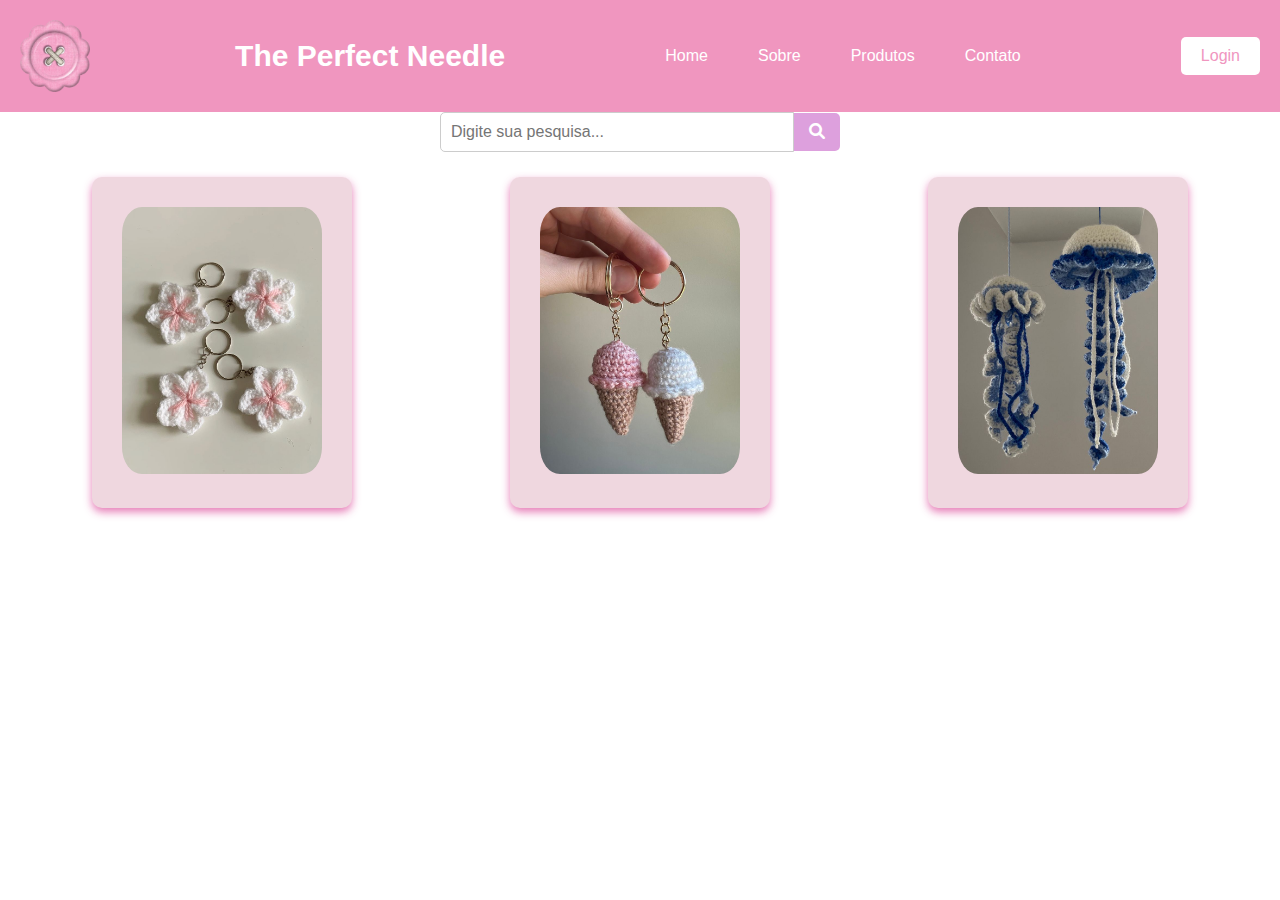
<file: index.html>
<!DOCTYPE html>
<html lang="en">
<head>
    <meta charset="UTF-8">
    <meta name="viewport" content="width=device-width, initial-scale=1.0">
    <title>The Perfect Needle</title>
    <link rel="stylesheet" href="MeuSite/CSS/design.css">
    <link rel="stylesheet" href="https://cdnjs.cloudflare.com/ajax/libs/font-awesome/6.0.0-beta3/css/all.min.css">
</head>
<body>
    <header class="header">
        <div class="container">
          <img src="MeuSite/Imagens/botao.png" alt="logo" id="imgLogo">
          <div class="logo">The Perfect Needle</div>
          <nav class="nav">
            <ul>
              <li><a href="#home">Home</a></li>
              <li><a href="#sobre">Sobre</a></li>
              <li><a href="produtos.html">Produtos</a></li>
              <li><a href="#contato">Contato</a></li>
            </ul>
          </nav>
          <a href="Login.html" class="btn-login">Login</a>
        </div>

        <div class="container-bnt">
          <img src="MeuSite/Imagens/botao.png" alt="logo" id="imgLogo">
          <div class="logo">The Perfect Needle</div>
         
          <nav class="nav">
              <ul>
                  <li><a href="index.html">Home</a></li>
                  <li><a href="sobre.html">Sobre</a></li>
                  <li><a href="produtos.html">Produtos</a></li>
                  <li><a href="#contato">Contato</a></li>
              </ul>
          </nav>
          <a href="Login.html" class="btn-login">Login</a>
      </div>
      </header>

      <main>
        <div class="barra-pesquisa">
          <input type="text" id="campoPesquisa" placeholder="Digite sua pesquisa...">
          <button>
            <i class="fas fa-search"></i> <!-- Ícone de lupa -->
        </button>
      </div>
  
      <p id="resultado"></p>
        <div class="containers">
          <ul>
            <li><img src="MeuSite/Imagens/crochet keychains ♡.jpg" alt=""> 
              <h3>Flor</h3></li>
            <li><img src="MeuSite/Imagens/CROCHÊ QUE ENCANTA - LUCRANDO COM CHAVEIROS ARTESANAIS!.jpg" alt=""> 
              <h3>Sorvete</h3></li>
            <li><img src="MeuSite/Imagens/jellyfish crochet.jpg" alt="">
            <h3>Jellyfish</h3></li>
          </ul>
        </div>
      </main>
      <script src="MeuSite/JS/script.js"></script>
</body>
</html>
</file>
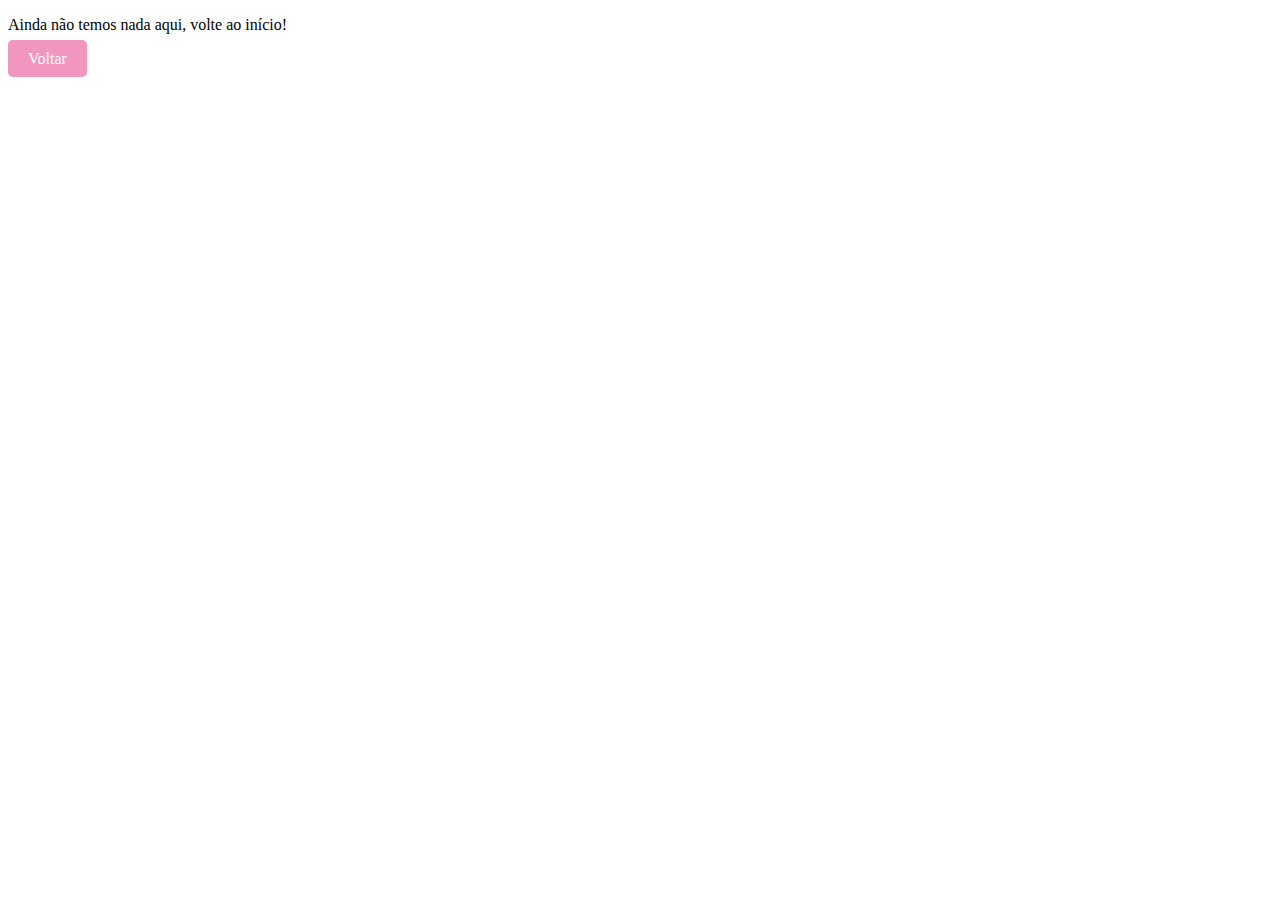
<file: Login.html>
<!DOCTYPE html>
<html lang="en">
<head>
    <meta charset="UTF-8">
    <meta name="viewport" content="width=device-width, initial-scale=1.0">
    <title>TPN-Login</title>
    <link rel="stylesheet" href="MeuSite/CSS/Login.css">
</head>
<body>
    <p>Ainda não temos nada aqui, volte ao início!</p>
    <a href="index.html">Voltar</a>
</body>
</html>
</file>
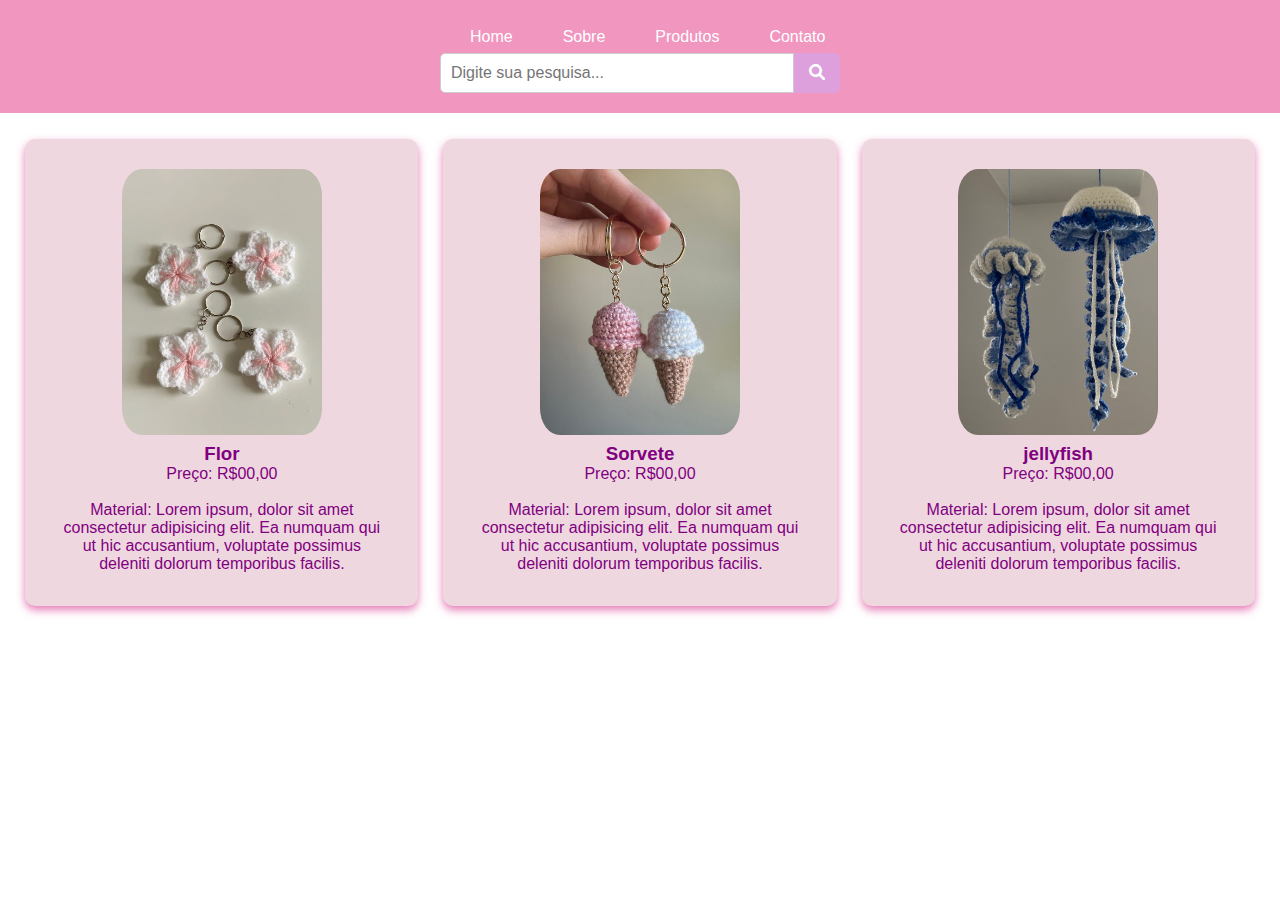
<file: produtos.html>
<!DOCTYPE html>
<html lang="en">
<head>
    <meta charset="UTF-8">
    <meta name="viewport" content="width=device-width, initial-scale=1.0">
    <title>Produtos TPN</title>
    <link rel="stylesheet" href="MeuSite/CSS/produtos.css">
    <link rel="stylesheet" href="https://cdnjs.cloudflare.com/ajax/libs/font-awesome/6.0.0-beta3/css/all.min.css">
</head>
<body>
    <header class="header">
        <div class="container">
          <nav class="nav">
            <ul>
              <li><a href="index.html">Home</a></li>
              <li><a href="sobre.html">Sobre</a></li>
              <li><a href="produtos.html">Produtos</a></li>
              <li><a href="#contato">Contato</a></li>
            </ul>
          </nav>
        </div>
        <div class="barra-pesquisa">
          <input type="text" id="campoPesquisa" placeholder="Digite sua pesquisa...">
          <button>
            <i class="fas fa-search"></i> <!-- Ícone de lupa -->
          </button>
          <p id="resultado"></p>
        </div>
    </header>

    <main>
        <div class="containers">

          <div class="produtos">
            <img src="MeuSite/Imagens/crochet keychains ♡.jpg" alt=""> 
          <nav class="textosprodutos">
            <h3>Flor</h3>
            <p>Preço: R$00,00</p><br>
            <p>Material: Lorem ipsum, dolor sit amet consectetur adipisicing elit. Ea numquam qui ut hic accusantium, voluptate possimus deleniti dolorum temporibus facilis. </p>
          </nav>
          </div>

          <div class="produtos">
            <img src="MeuSite/Imagens/CROCHÊ QUE ENCANTA - LUCRANDO COM CHAVEIROS ARTESANAIS!.jpg" alt=""> 
            <nav class="textosprodutos">
              <h3>Sorvete</h3>
              <p>Preço: R$00,00</p><br>
            <p>Material: Lorem ipsum, dolor sit amet consectetur adipisicing elit. Ea numquam qui ut hic accusantium, voluptate possimus deleniti dolorum temporibus facilis. </p>
          </nav>
          </div>

          <div class="produtos">
            <img src="MeuSite/Imagens/jellyfish crochet.jpg" alt="">
            <nav class="textosprodutos">
              <h3>jellyfish</h3>
              <p>Preço: R$00,00</p><br>
            <p>Material: Lorem ipsum, dolor sit amet consectetur adipisicing elit. Ea numquam qui ut hic accusantium, voluptate possimus deleniti dolorum temporibus facilis. </p>
          </nav>
          </div>
        </div>
      </main>
      <script src="MeuSite/JS/script.js"></script>
</body>
</html>
</file>
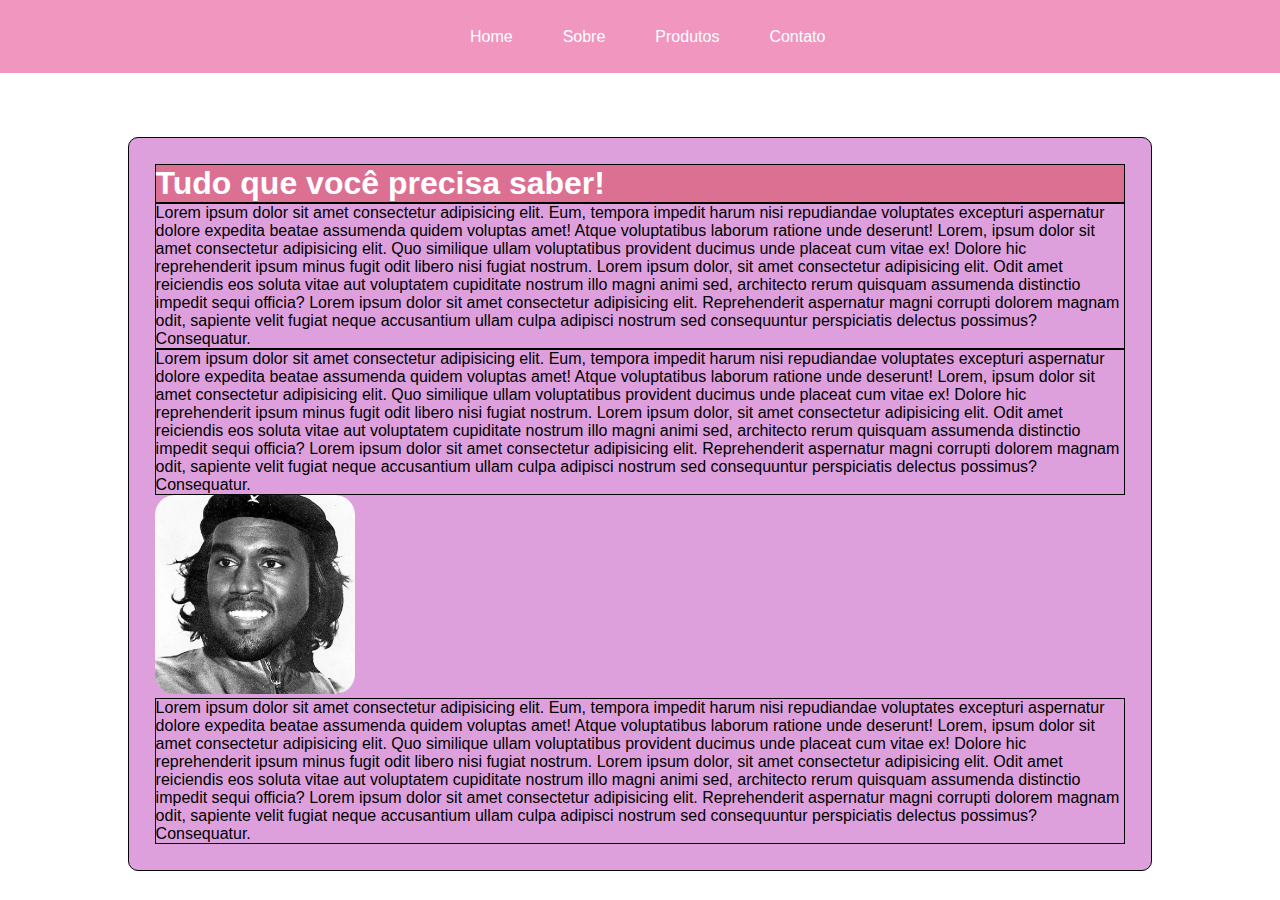
<file: sobre.html>
<!DOCTYPE html>
<html lang="en">
<head>
    <meta charset="UTF-8">
    <meta name="viewport" content="width=device-width, initial-scale=1.0">
    <title>Produtos TPN</title>
    <link rel="stylesheet" href="MeuSite/CSS/sobre.css">
    <link rel="stylesheet" href="https://cdnjs.cloudflare.com/ajax/libs/font-awesome/6.0.0-beta3/css/all.min.css">
</head>
<body>
    <header class="header">
        <div class="container">
          <nav class="nav">
            <ul>
              <li><a href="index.html">Home</a></li>
              <li><a href="sobre.html">Sobre</a></li>
              <li><a href="produtos.html">Produtos</a></li>
              <li><a href="#contato">Contato</a></li>
            </ul>
          </nav>
        </div>
    </header>

    <main>
        <div class="sobre">
            <h1>Tudo que você precisa saber!</h1>
            <p>Lorem ipsum dolor sit amet consectetur adipisicing elit. Eum, tempora impedit harum nisi repudiandae voluptates excepturi aspernatur dolore expedita beatae assumenda quidem voluptas amet! Atque voluptatibus laborum ratione unde deserunt!
                Lorem, ipsum dolor sit amet consectetur adipisicing elit. Quo similique ullam voluptatibus provident ducimus unde placeat cum vitae ex! Dolore hic reprehenderit ipsum minus fugit odit libero nisi fugiat nostrum.
                Lorem ipsum dolor, sit amet consectetur adipisicing elit. Odit amet reiciendis eos soluta vitae aut voluptatem cupiditate nostrum illo magni animi sed, architecto rerum quisquam assumenda distinctio impedit sequi officia?
                Lorem ipsum dolor sit amet consectetur adipisicing elit. Reprehenderit aspernatur magni corrupti dolorem magnam odit, sapiente velit fugiat neque accusantium ullam culpa adipisci nostrum sed consequuntur perspiciatis delectus possimus? Consequatur.
            </p>
            <p>Lorem ipsum dolor sit amet consectetur adipisicing elit. Eum, tempora impedit harum nisi repudiandae voluptates excepturi aspernatur dolore expedita beatae assumenda quidem voluptas amet! Atque voluptatibus laborum ratione unde deserunt!
                Lorem, ipsum dolor sit amet consectetur adipisicing elit. Quo similique ullam voluptatibus provident ducimus unde placeat cum vitae ex! Dolore hic reprehenderit ipsum minus fugit odit libero nisi fugiat nostrum.
                Lorem ipsum dolor, sit amet consectetur adipisicing elit. Odit amet reiciendis eos soluta vitae aut voluptatem cupiditate nostrum illo magni animi sed, architecto rerum quisquam assumenda distinctio impedit sequi officia?
                Lorem ipsum dolor sit amet consectetur adipisicing elit. Reprehenderit aspernatur magni corrupti dolorem magnam odit, sapiente velit fugiat neque accusantium ullam culpa adipisci nostrum sed consequuntur perspiciatis delectus possimus? Consequatur.
            </p>
            <img src="MeuSite/Imagens/Pessoa.jpg" alt="">
            <p>Lorem ipsum dolor sit amet consectetur adipisicing elit. Eum, tempora impedit harum nisi repudiandae voluptates excepturi aspernatur dolore expedita beatae assumenda quidem voluptas amet! Atque voluptatibus laborum ratione unde deserunt!
                Lorem, ipsum dolor sit amet consectetur adipisicing elit. Quo similique ullam voluptatibus provident ducimus unde placeat cum vitae ex! Dolore hic reprehenderit ipsum minus fugit odit libero nisi fugiat nostrum.
                Lorem ipsum dolor, sit amet consectetur adipisicing elit. Odit amet reiciendis eos soluta vitae aut voluptatem cupiditate nostrum illo magni animi sed, architecto rerum quisquam assumenda distinctio impedit sequi officia?
                Lorem ipsum dolor sit amet consectetur adipisicing elit. Reprehenderit aspernatur magni corrupti dolorem magnam odit, sapiente velit fugiat neque accusantium ullam culpa adipisci nostrum sed consequuntur perspiciatis delectus possimus? Consequatur.
            </p>
        </div>
    </main>
</body>
</file>
<file: MeuSite/CSS/design.css>
@charset "UTF-8";

* {
    margin: 0;
    padding: 0;
    box-sizing: border-box;
  }
  
  body {
    font-family: Arial, sans-serif;
  }
  
  .header {
    background-color: #F096BF;
    color: #fff;
    padding: 20px 0;
  }
  
  .container {
    margin-right: 10px auto;
    display: flex;
    justify-content: space-between;
    align-items: center;
    padding: 0 20px;
  }
  
  .logo {
    font-size: 30px;
    font-weight: bold;
  }
  
  .nav ul {
    list-style: none;
    display: flex;
    gap: 20px;
  }
  
  .nav a {
    color: #fff;
    text-decoration: none;
    font-weight: 500;
    padding: 10px 15px;
    transition: background-color 0.3s;
  }
  
  .nav a:hover {
    background-color: rgba(255, 255, 255, 0.2);
    border-radius: 5px;
  }
  
  .btn-login {
    padding: 10px 20px;
    background-color: #fff;
    color: #F096BF;
    text-decoration: none;
    border-radius: 5px;
    transition: background-color 0.3s;
  }
  
  .btn-login:hover {
    background-color: #EFD7DF;
  }

  .container-bnt{
    display: none;
  }
  
  #imgLogo{
    width: 70px;
  }
  .containers ul {
    display: flex;
    justify-content: space-around;
    margin: 1%;
  }
  .containers ul > li{
    display: block;
    padding: 30px;
    text-align: center;
    position: relative;
    background-color: #EFD7DF;;
    border-radius: 10px;
    box-shadow: 0 4px 8px rgba(226, 101, 170, 0.847);
    overflow: hidden;
    transition: transform 0.3s;
    margin: 1%;
    /*border: 1px solid black;*/
  }
   
 
.containers ul > li > img{
  width: 200px;
  border-radius: 10%;
}

.containers ul > li > h3{
  position: absolute;
    bottom: 0;
    left: 0;
    right: 0;
    background-color: rgba(0, 0, 0, 0.7);
    color: white;
    padding: 15px;
    opacity: 0;
    visibility: hidden;
    transition: opacity 0.3s, transform 0.3s, visibility 0.3s;
}




/* Estilos da barra de pesquisa */
.barra-pesquisa {
  display: flex;
  align-items: center;
  max-width: 400px;
  margin: 0 auto;
}

.barra-pesquisa input[type="text"] {
  width: 100%;
  padding: 10px;
  font-size: 16px;
  border: 1px solid #ccc;
  border-radius: 5px 0 0 5px;
  outline: none;
}

.barra-pesquisa button {
  padding: 10px 15px;
  font-size: 16px;
  border: none;
  background-color: plum;
  color: white;
  cursor: pointer;
  border-radius: 0 5px 5px 0;
}

.barra-pesquisa button:hover {
  background-color: #c587da;
}

@media only screen and (max-width: 768px) {

  body{
    background-color: #F096BF;
  }
  .container{
    display: none;
  }

  .container-bnt {
    display: flex;
    flex-direction: column;
    align-items: center;
}

.logo{
  margin: 1%;
  font-size: 50px;
  text-align: center;
}
/* Ajusta o tamanho da logo */
#imgLogo {
    width: 150px;
}

.nav ul {
    flex-direction: column;
    margin-top: 100%;
}

.nav ul li a {
    padding: 10px;
    display: block;
}

  /*.containers ul {
    display: flex;
    flex-direction: column;
    align-items: center;
    margin: 1%;
  }
  .containers ul > li{
    background: #EFD7DF;
    padding: 30px;
    text-align: center;
    width: 250px;
    /*border: 1px solid black;
}
  
  
.containers ul > li > img{
  width: 200px;
  border-radius: 10%;
}*/

main{
  display: none;
}
}
</file>
<file: MeuSite/CSS/Login.css>
@charset "UTF-8";

a{
    padding: 10px 20px;
    background-color: #F096BF;
    color: #FFF;
    text-decoration: none;
    border-radius: 5px;
    transition: background-color 0.3s;
  }
  
  a:hover {
    background-color: #EFD7DF;
  }
</file>
<file: MeuSite/CSS/produtos.css>
@charset "UTF-8";

/*----------PLUS----------*/
* {
    margin: 0;
    padding: 0;
    box-sizing: border-box;
  }
  
  body {
    font-family: Arial, sans-serif;
  }

/*----------PRODUTOS----------*/
  #imgLogo{
    width: 70px;
  }


  .containers {
    display: flex;
    justify-content: space-around;
    margin: 1%;
  }

  .produtos{
    display: block;
    padding: 30px;
    text-align: center;
    position: relative;
    background-color: #EFD7DF;
    border-radius: 10px;
    box-shadow: 0 4px 8px rgba(226, 101, 170, 0.847);
    overflow: hidden;
    transition: transform 0.3s;
    margin: 1%;
    /*border: 1px solid black;*/
  }

.produtos img{
  width: 200px;
  border-radius: 10%;
}

.textosprodutos{
  margin: 1%;
  color: purple;
}


/*----------HEADER----------*/
.header {
  background-color: #F096BF;
  color: #fff;
  padding: 20px 0;
}

.container {
  margin-right: 10px auto;
  display: flex;
  justify-content: space-between;
  justify-content: center;
  padding: 0 20px;
}

.logo {
  font-size: 30px;
  font-weight: bold;
}

.nav ul {
  list-style: none;
  display: flex;
  gap: 20px;
  margin: 2%;
}

.nav a {
  color: #fff;
  text-decoration: none;
  font-weight: 500;
  padding: 10px 15px;
  transition: background-color 0.3s;
}

.nav a:hover {
  background-color: rgba(255, 255, 255, 0.2);
  border-radius: 5px;
}


/*----------PESQUISA----------*/
.barra-pesquisa {
  display: flex;
  justify-content: center;
  max-width: 400px;
  margin: 0 auto;
}

.barra-pesquisa input[type="text"] {
  width: 100%;
  padding: 10px;
  font-size: 16px;
  border: 1px solid #ccc;
  border-radius: 5px 0 0 5px;
  outline: none;
}

.barra-pesquisa button {
  padding: 10px 15px;
  font-size: 16px;
  border: none;
  background-color: plum;
  color: white;
  cursor: pointer;
  border-radius: 0 5px 5px 0;
}

.barra-pesquisa button:hover {
  background-color: #c587da;
}

/*----------MEDIA----------*/ 
@media only screen and (max-width: 768px) {

/*----------MEDIA PRODUTOS----------*/ 
  .containers{
    display: flex;
    flex-direction: column;
    margin: 1%;
  }

  .produtos{
    display: flex;
    background: #EFD7DF;
    padding: 10px;
    justify-content: baseline;
    border-radius: 10px;
    box-shadow: 0 4px 8px rgba(226, 101, 170, 0.847);
    margin: 2%;
}

.textosprodutos{
  margin: 1%;
  color: purple;
}

.textosprodutos > p {
  text-align: left;
}

.produtos img{
  display: inline;
  width: 150px;
  border-radius: 10%;
}

}
</file>
<file: MeuSite/CSS/sobre.css>
@charset "UTF-8";

/*----------PLUS----------*/
* {
    margin: 0;
    padding: 0;
    box-sizing: border-box;
  }
  
  body {
    font-family: Arial, sans-serif;
  }

/*----------HEADER----------*/
.header {
    background-color: #F096BF;
    color: #fff;
    padding: 20px 0;
  }
  
  .container {
    margin-right: 10px auto;
    display: flex;
    justify-content: space-between;
    justify-content: center;
    padding: 0 20px;
  }
  
  .logo {
    font-size: 30px;
    font-weight: bold;
  }
  
  .nav ul {
    list-style: none;
    display: flex;
    gap: 20px;
    margin: 2%;
  }
  
  .nav a {
    color: #fff;
    text-decoration: none;
    font-weight: 500;
    padding: 10px 15px;
    transition: background-color 0.3s;
  }

  .nav a:hover {
    background-color: rgba(255, 255, 255, 0.2);
    border-radius: 5px;
  }

/*----------MAIN----------*/
main{
  background-image: url('https://i.pinimg.com/564x/f0/e7/21/f0e7219feb0091dd2abef24338a8249a.jpg');
}

.sobre{
    display: inline-block;
    margin: 5% 10% 0% 10%;
    padding: 2%;
    background-color: plum;
    border-radius: 10px;
    border: 1px solid black;
}

.sobre h1{
    color: #fff;
    background-color: palevioletred;
    border: 1px solid black;
}

.sobre p{
    border: 1px solid black;
}

.sobre img{
    width: 200px;
    border-radius: 10%;
}
</file>
